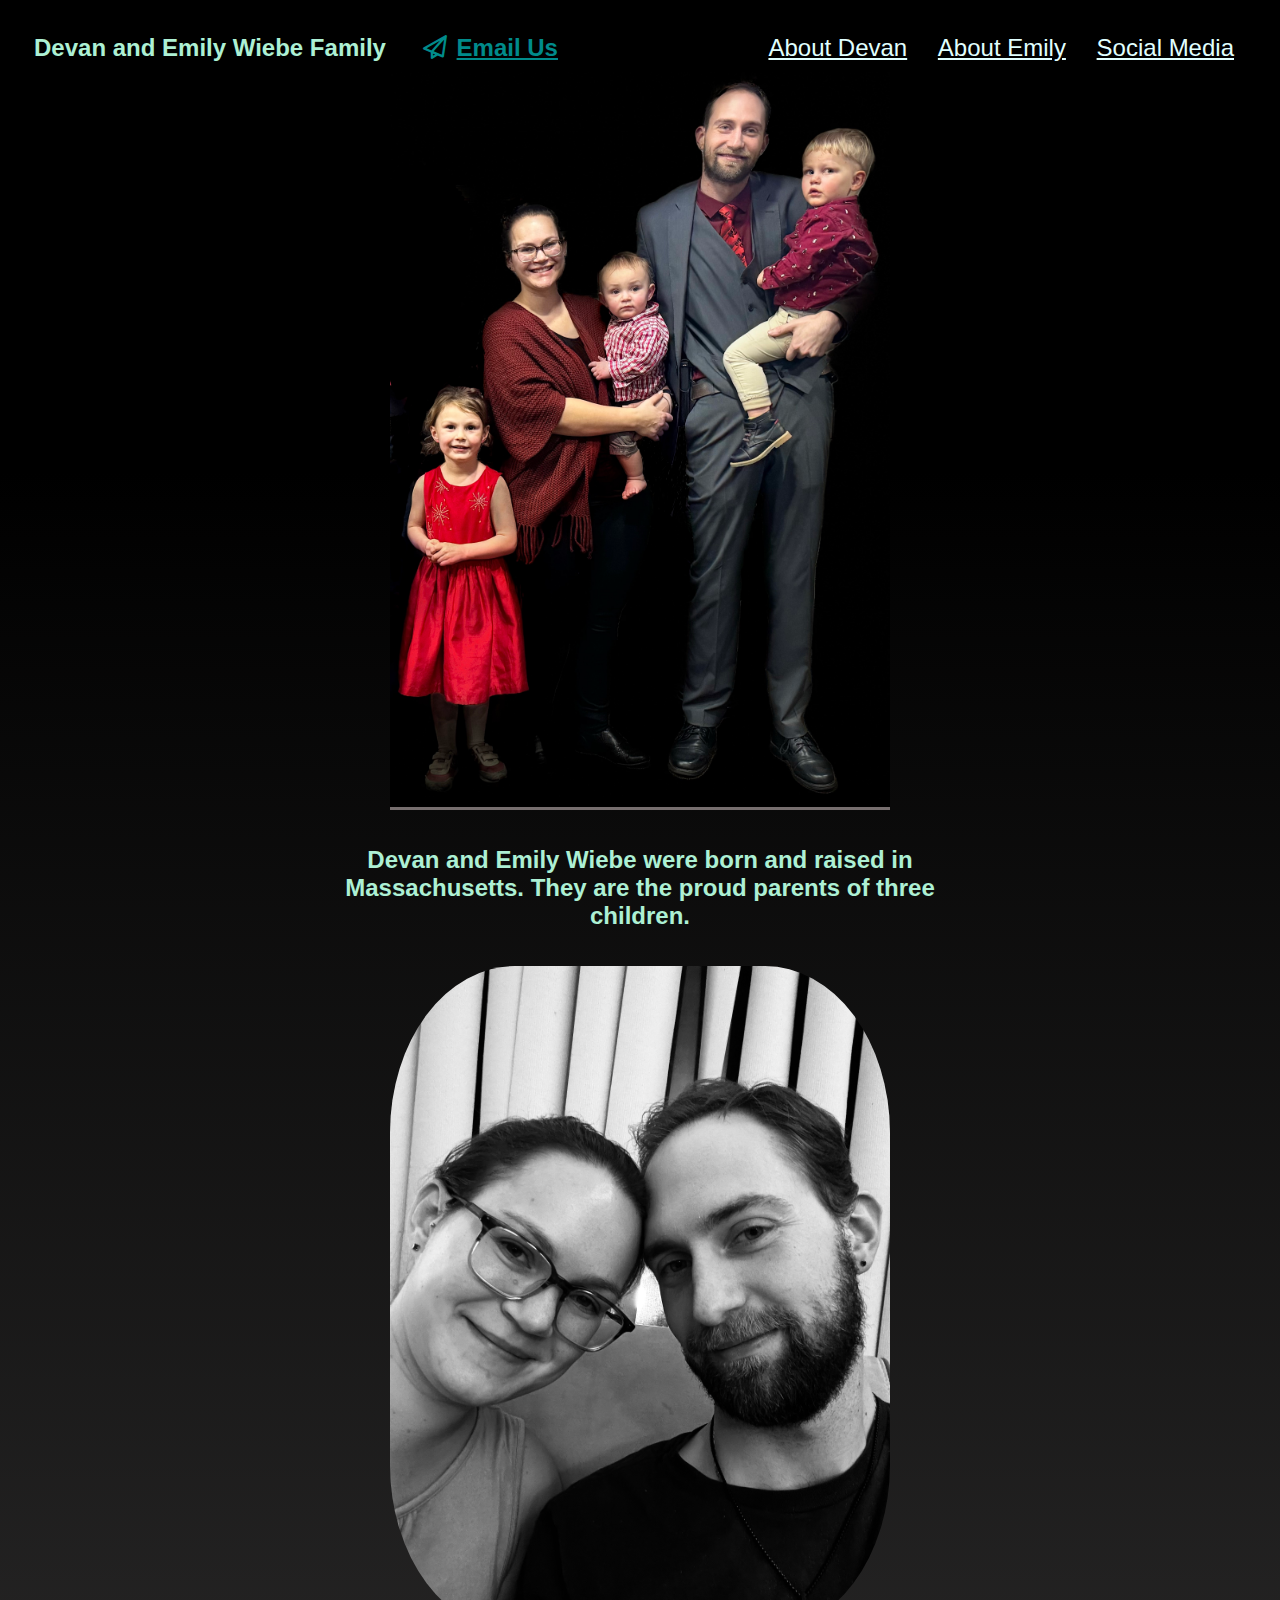
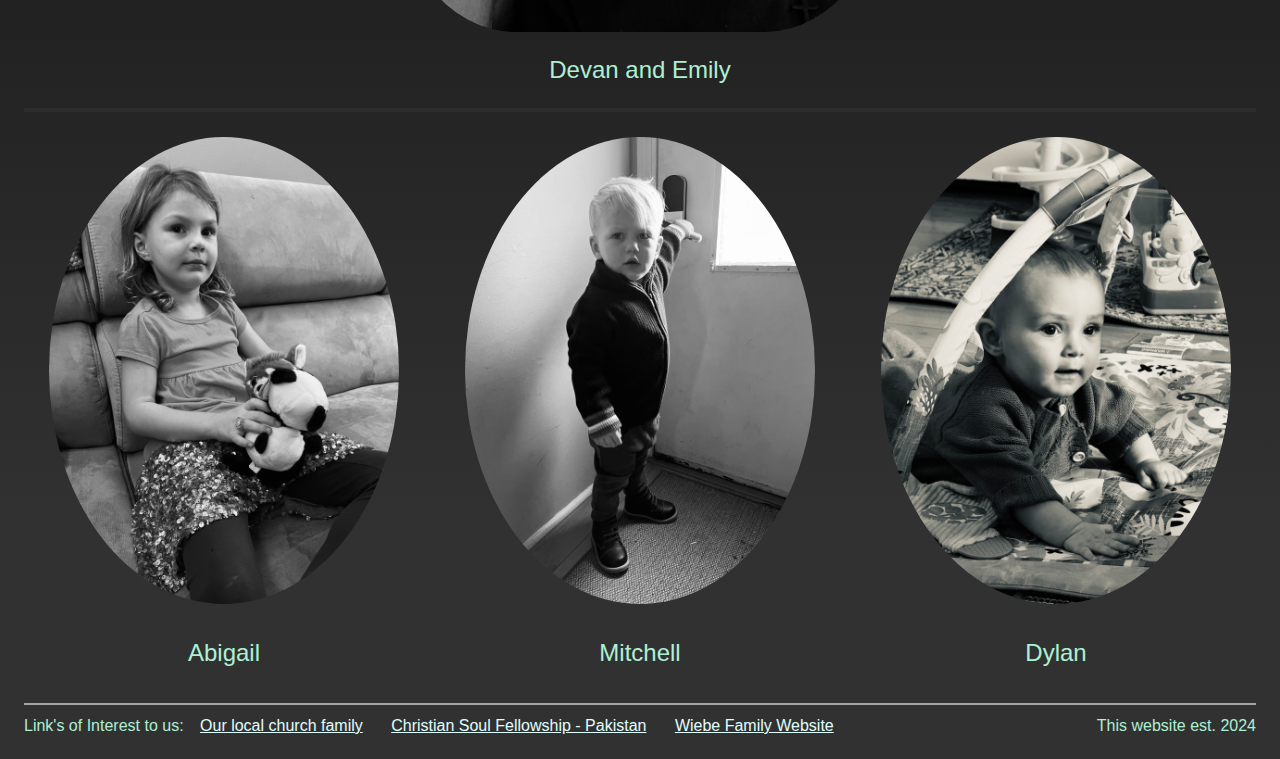
<file: index.html>
<!DOCTYPE html>
<html lang="en">
    <head>
        <meta charset="UTF-8">
        <meta name="viewport" content="width=device-width, initial-scale=1.0">
        <title>Devan and Emily Wiebe Family</title>
        <link rel="stylesheet" href="styles.css">
        <link rel="stylesheet" href="https://cdnjs.cloudflare.com/ajax/libs/font-awesome/6.0.0-beta3/css/all.min.css">
        <meta name="description" content="Wiebefamily Website"/>
    </head>
    <body>
        <header>
            <h2 class="topLeft">
                Devan and Emily Wiebe Family <i class="fa-regular fa-paper-plane"></i><a class="outreach" href="mailto:devan.emily@wiebefamily.me">Email Us</a>
            </h2>
                <p class="topRight">
                    <a target="_blank" href="/portfolio">About Devan</a>
                    <a target="_blank" href="https//dewiebefamily.com/emily">About Emily</a>
                    <a target="_blank" href="https://www.facebook.com/flyerwiebe">Social Media</a>
                </p>
        </header>
        <section class="familyPhoto">
            <img src="/Photos/Family Photo.jpeg" alt="Family Photo">
        </section>
        <section>
            <h2 class="description">Devan and Emily Wiebe were born and raised in Massachusetts. They are the proud parents of three children.</h2>
            <img class="DevanEmily" src="/Photos/Devan and Emily.jpeg" alt="Devan and Emily">
            <p class="parents">Devan and Emily</p>
            <div class="childrenContainer">
                <div class="Abigail">
                    <img class="abigail" src="/Photos/Abigail.jpeg" alt="Abigail">
                    <p>Abigail</p>
                </div>
                <div class="Michell">
                    <img class="mitchell" src="/Photos/Mitchell.jpeg" alt="Mitchell">
                    <p>Mitchell</p>
                </div>
                <div class="Dylan">
                    <img class="dylan" src="/Photos/Dylan.jpeg" alt="Dylan">
                    <p>Dylan</p>
                </div>
            </div>
        </section>
        <footer>
            <p>Link's of Interest to us:
                <a href="https://www.newlife.org">Our local church family</a>
                <a href="https://www.csfpakistan.org">Christian Soul Fellowship - Pakistan</a>
                <a href="https://www.wiebefamily.org">Wiebe Family Website</a>
            </p>
            <p>This website est. 2024</p>
        </footer>
    </body>
</html>
</file>
<file: styles.css>
:root {
    --primary-color: #adf0d4;
    --secondary-color: #1fd8a4;
    --bg-color: black;
    --secondary-bg-color: rgb(50, 49, 49);
}

* {
    margin: 0;
    padding: 0;
    box-sizing: border-box;
    font-family: sans-serif, 'Times New Roman', Times, serif;
    transition-duration: 300ms;
    box-sizing: border-box;
}

body {
    background: var(--bg-color);
    background: linear-gradient(180deg, var(--bg-color) 20%, var(--secondary-bg-color) 90%);
    color: var(--primary-color);
    padding: 24px;
    
}

header {
    display:flex;
    justify-content: space-between;
    margin: 10px;
}

.outreach {
    color:darkcyan;
    padding-left: 10px;
}

i {
    color:darkcyan;
    padding-left: 30px;
}

img {
    display: flex;
    flex-direction: column;
    max-width: 500px;
    justify-content: center;
    margin:auto;
}

.topRight {
    font-size: 1.5em;
}

.familyPhoto img {
    border-bottom: 3px solid rgb(119, 111, 111);
}

.parents {
    display: flex;
    flex-direction: column;
    text-align: center;
    padding:24px;
    
}

.parents, .childrenContainer {
    font-size: 1.5em;
}

.description {
    display: flex;
    flex-direction: column;
    text-align: center;
    justify-content:center;
    margin-right:auto;
    margin-left: auto;
    width: 50%;
    padding-top: 36px;
    padding-bottom: 36px;
}

.DevanEmily {
    border-radius: 25%;
}

.childrenContainer {
    display: flex;
    flex-direction: column;
    text-align: center;
    border-top: 4px solid rgba(82, 79, 79, 0.195);
}

.childrenContainer img {
    
    border-radius: 50%;
    max-width: 400px; /* Ensure images don't exceed container width */
    height: auto; /* Maintain aspect ratio */
    margin-bottom: 10px; /* Add spacing between stacked images */
    
}

footer {
    display:flex;
    justify-content: space-between;
    border-top: 2px solid rgb(167, 164, 164);
    margin-top: 36px;
    padding-top: 12px;
}

a{
    color: lightcyan;
    padding: 12px;
}

a:hover {
    color:aqua;
    opacity: 70%;
    cursor: pointer;
}

.est {
    display: flex;
    justify-content: flex-end;
}

@media (min-width: 640px) {
    .childrenContainer {
        flex-direction: row;
        justify-content: space-between;
        margin-left: auto;
        margin-right: auto;
    }
    .childrenContainer img {
        max-width: 400px;
        padding: 25px;
    }
}
</file>
